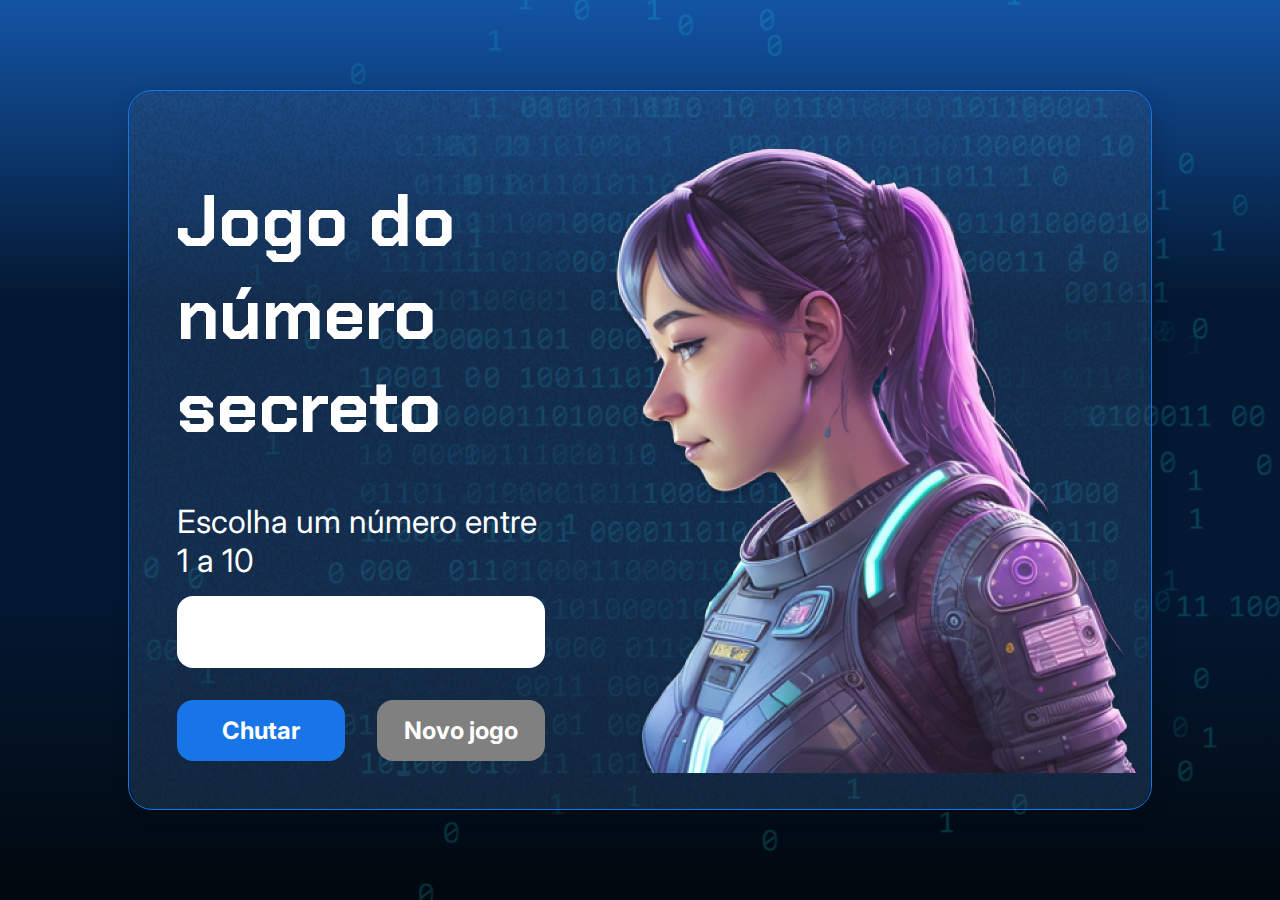
<file: Curso 2 - Lógica de programação explorando funções e listas/js-curso-2-aula_4/index.html>
<!DOCTYPE html>
<html lang="pt-br">

<head>
    <meta charset="UTF-8">
    <meta name="viewport" content="width=device-width, initial-scale=1.0">
    <script src="https://code.responsivevoice.org/responsivevoice.js"></script>
    <link rel="preconnect" href="https://fonts.googleapis.com">
    <link rel="preconnect" href="https://fonts.gstatic.com" crossorigin>
    <link href="https://fonts.googleapis.com/css2?family=Chakra+Petch:wght@700&family=Inter:wght@400;700&display=swap"
        rel="stylesheet">
    <link rel="stylesheet" href="style.css">
    <title>JS Game</title>
</head>

<body>

    <div class="container">
        <div class="container__conteudo">
            <div class="container__informacoes">
                <div class="container__texto">
                    <h1>Adivinhe o <span class="container__texto-azul">numero secreto</span></h1>
                    <p class="texto__paragrafo">Escolha um número entre 1 a 10</p>
                </div>
                <input type="number" min="1" max="10" class="container__input">
                <div class="chute container__botoes">
                    <button onclick="verificarChute()" class="container__botao">Chutar</button>
                    <button onclick="reiniciarJogo()" id="reiniciar" class="container__botao" disabled>Novo jogo</button>
                </div>
            </div>
            <img src="./img/ia.png" alt="Uma pessoa olhando para a esquerda" class="container__imagem-pessoa" />
        </div>
    </div>




    <script src="app.js" defer></script>
</body>

</html>
</file>
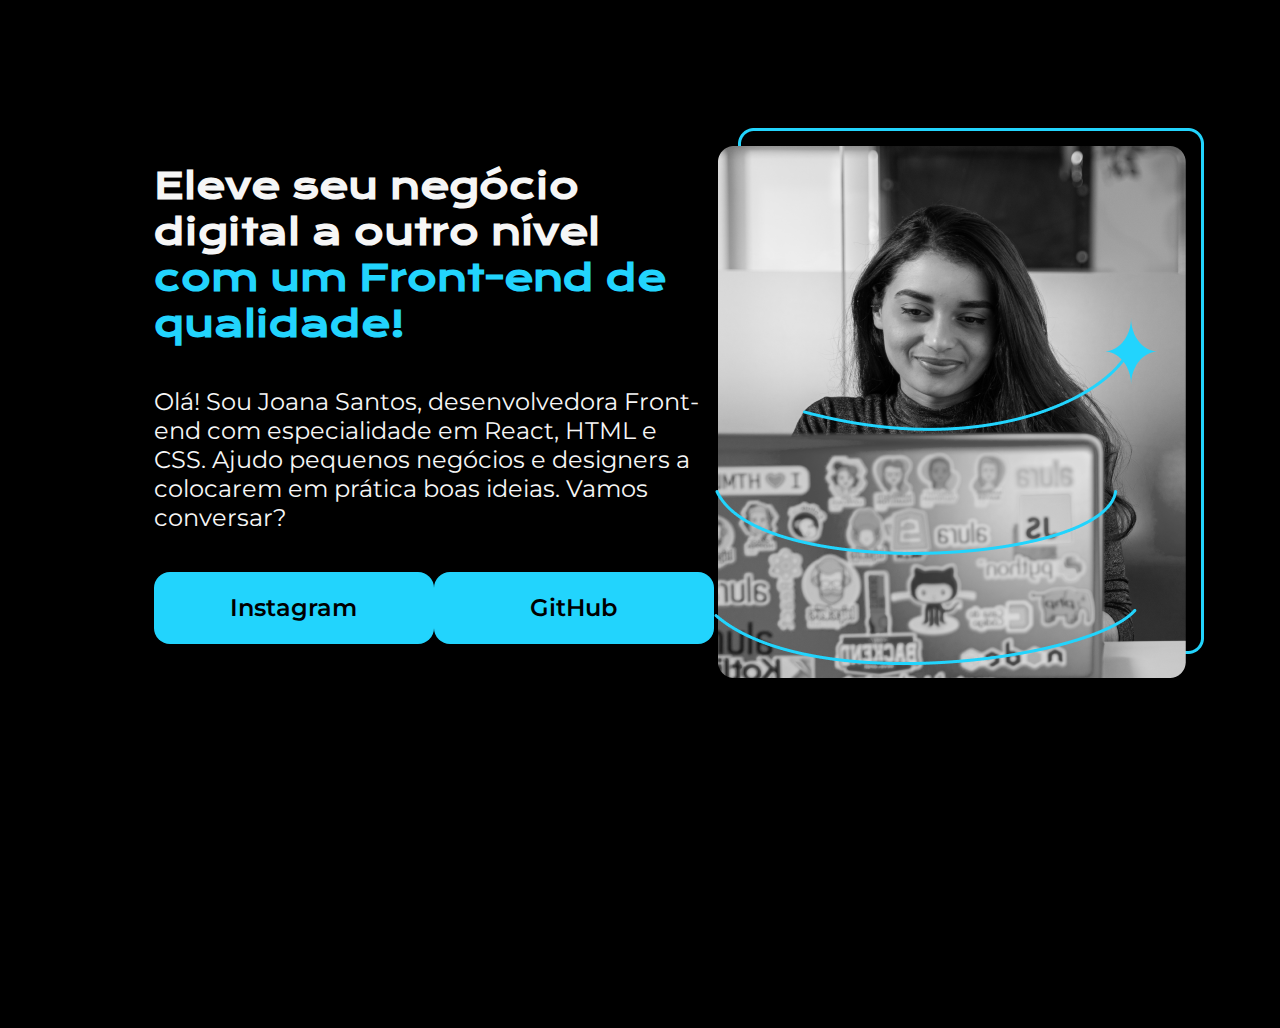
<file: Curso 3 - HTML e CSS ambientes de desenvolvimento estrutura de arquivos e tags/feito por mim/index.html>
<!DOCTYPE html>
<html lang="pt-br">
<head>
    <meta charset="UTF-8">
    <meta name="viewport" content="width=device-width, initial-scale=1.0">
    <title>Portfolio</title>
    <link rel="stylesheet" href="style.css" type="text/css">
</head>
<body>
    <header></header>
    <main class="apresentacao">
        <section class="apresentacao__conteudo">
            <h1 class="apresentacao__conteudo__titulo">Eleve seu negócio digital a outro nível <strong class="titulo-destaque">com um Front-end de qualidade!</strong></h1>
            <p class="apresentacao__conteudo__texto">Olá! Sou Joana Santos, desenvolvedora Front-end com especialidade em React, HTML e CSS. Ajudo pequenos negócios e designers a colocarem em prática boas ideias. Vamos conversar?</p>
            <div class="apresentacao__links">
                <a class="apresentacao__links__link" href="https://www.instagram.com">Instagram</a>
                <a class="apresentacao__links__link" href="https://www.github.com">GitHub</a>
            </div>
        </section>
        <img src="imagem.png" alt="foto de uma mulher em frente a um notebook.">
    </main>

</body>
</html>
</file>
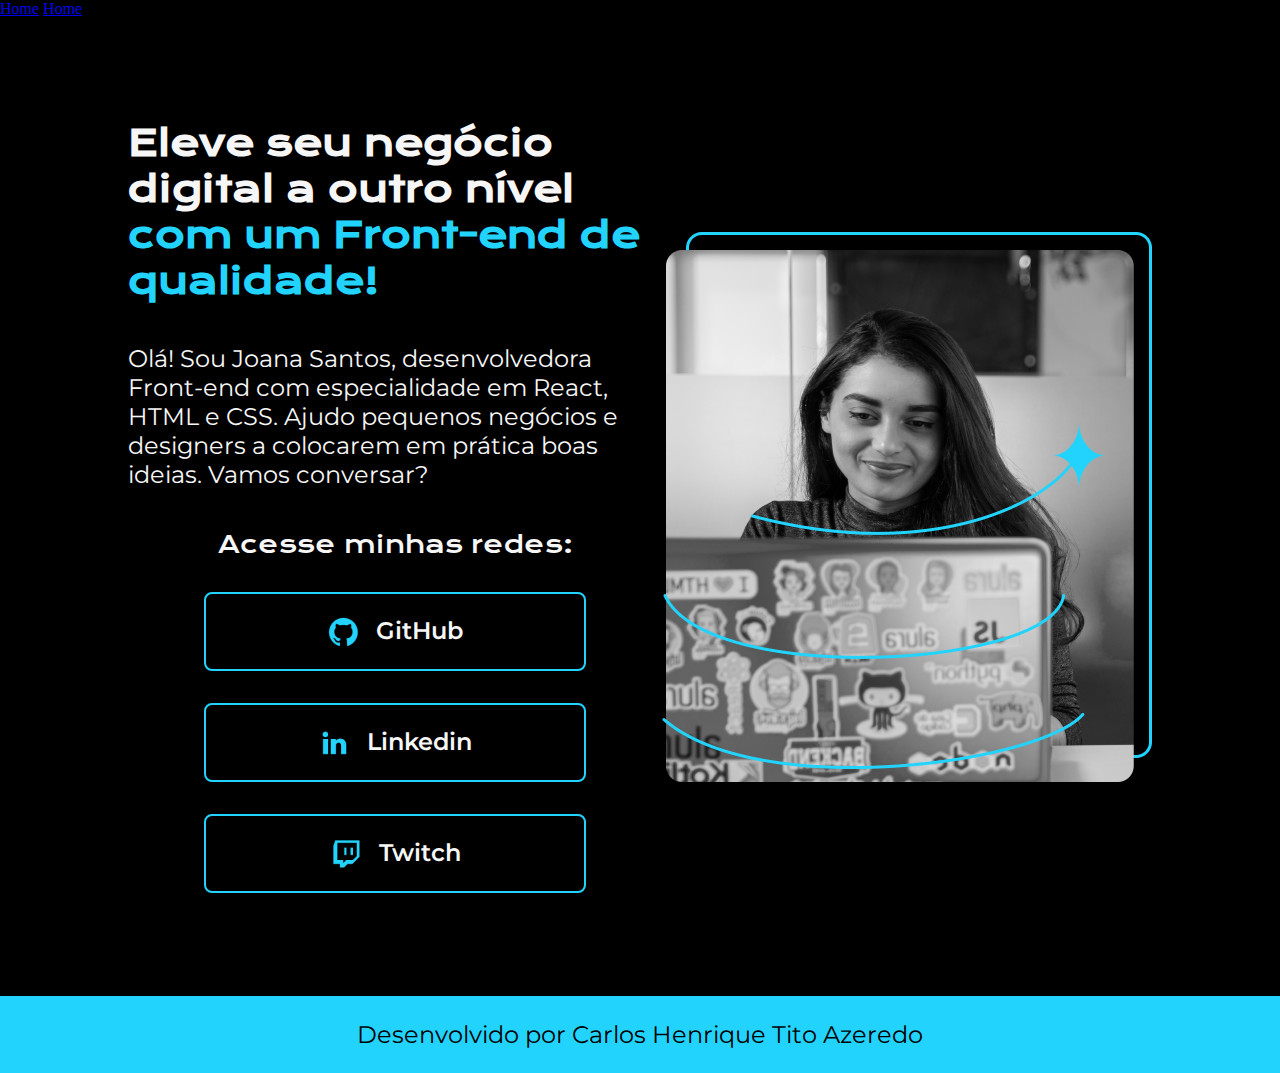
<file: Curso 5 - HTML e CSS cabeçalho - footer e variáveis CSS/feito por mim/index.html>
<!DOCTYPE html>
<html lang="pt-br">
<head>
    <meta charset="UTF-8">
    <meta name="viewport" content="width=device-width, initial-scale=1.0">
    <title>Portfolio</title>
    <link rel="stylesheet" href="style.css" type="text/css">
</head>
<body>
    <header class="cabecalho">
        <nav class="cabecalho__menu">
            <a href="#" class="cabecalho__menu__link">Home</a>
            <a href="#" class="cabecalho__menu__link">Home</a>
        </nav>
    </header>
    <main class="apresentacao">
        <section class="apresentacao__conteudo">
            <h1 class="apresentacao__conteudo__titulo">Eleve seu negócio digital a outro nível <strong class="titulo-destaque">com um Front-end de qualidade!</strong></h1>
            <p class="apresentacao__conteudo__texto">Olá! Sou Joana Santos, desenvolvedora Front-end com especialidade em React, HTML e CSS. Ajudo pequenos negócios e designers a colocarem em prática boas ideias. Vamos conversar?</p>
            <div class="apresentacao__links">
                <h2 class="apresentacao__links_subtitulo">Acesse minhas redes:</h2>
                <a class="apresentacao__links__link" href="https://www.github.com">
                    <img src="./assets/github.png" alt="github">
                    GitHub
                </a>
                <a class="apresentacao__links__link" href="https://www.linkedin.com">
                    <img src="./assets/linkedin.png" alt="linkedin">    
                    Linkedin
                </a>
                <a class="apresentacao__links__link" href="https://www.twitch.tv/">
                    <img src="./assets/twitch.png" alt="twitch">
                    Twitch
                </a>
            </div>
        </section>
        <img src="./assets/imagem.png" alt="foto de uma mulher em frente a um notebook.">
    </main>
    <footer class="rodape">
        <p>Desenvolvido por Carlos Henrique Tito Azeredo</p>
    </footer>
</body>
</html>
</file>
<file: Curso 2 - Lógica de programação explorando funções e listas/js-curso-2-aula_4/style.css>
* {
    box-sizing: border-box;
    margin: 0;
    padding: 0;
    color: white;
}

body {
    background: linear-gradient(#1354A5 0%, #041832 33.33%, #041832 66.67%, #01080E 100%);
    height: 100vh;
    display: flex;
    align-items: center;
    justify-content: center;
}


body::before {
    background-image: url("img/code.png");
    background-repeat: no-repeat;
    background-position: right;
    content: "";
    display: block;
    position: absolute;
    width: 100%;
    height: 100%;
    opacity: 0.4;
}

.container {
    width: 80%;
    height: 80%;
    display: flex;
    align-items: center;
    justify-content: space-between;
    border-radius: 24px;
    border: 1px solid #1875E8;
    box-shadow: 4px 4px 20px 0px rgba(1, 8, 14, 0.15);
    background-image: url("img/Ruido.png");
    background-size: 100% 100%;
    position: relative;
}


.container__conteudo {
    display: flex;
    align-items: center;
    position: absolute;
    bottom: 0;
}

.container__informacoes {
    flex: 1;
    padding: 3rem;
}

.container__botao {
    border-radius: 16px;
    background: #1875E8;
    padding: 16px 24px;
    width: 100%;
    font-size: 24px;
    font-weight: 700;
    border: none;
    margin-top: 2rem;
}

.container__texto {
    margin: 16px 0 16px 0;
}

.container__texto-azul {
    color: #1875E8;
}

.container__input {
    width: 100%;
    height: 72px;
    border-radius: 16px;
    background-color: #FFF;
    border: none;
    color: #1875E8;
    padding: 2rem;
    font-size: 24px;
    font-weight: 700;
    font-family: 'Inter', sans-serif;
}

.container__botoes {
    display: flex;
    gap: 2em;
}

h1 {
    font-family: 'Chakra Petch', sans-serif;
    font-size: 72px;
    padding-bottom: 3rem;
}

p,
button {
    font-family: 'Inter', sans-serif;
}

.texto__paragrafo {
    font-size: 32px;
    font-weight: 400;
}

button:disabled {
    background-color: gray;
}

@media screen and (max-width: 1250px) {

    h1 {
        font-size: 50px;
    }

    .container__botao {
        font-size: 16px;
    }


    .texto__paragrafo {
        font-size: 24px;
    }

    .container__imagem-pessoa {
        display: none;
    }

    .container__conteudo {
        display: block;
        position: inherit;
    }

    .container__informacoes {
        padding: 1rem
    }
}
</file>
<file: Curso 3 - HTML e CSS ambientes de desenvolvimento estrutura de arquivos e tags/feito por mim/style.css>
/* */
@import url('https://fonts.googleapis.com/css2?family=Krona+One&family=Montserrat:wght@400;600&display=swap');

*{
    margin: 0;
    padding: 0;
}


body{
    height: 100vh;
    box-sizing: border-box; /* evita que o conteudo saia do conteiner */
    background-color:black;
    color: #F6F6F6;
}

.titulo-destaque{
    color: #22D4FD;
}

.apresentacao{
    margin:10% 12%;
    display: flex; /* Faz com que o conteudo fique alinhado na mesma linha */
    align-items: center; /* Faz o conteudo do conteiner ficar centralizado dentro do conteiner */
    justify-content: space-between; /* Faz o conteudo ficar um em cada lado (um no lado esquerdo e o outro na direita)*/
}

.apresentacao__conteudo{
    width: 615px;
    display: flex;
    flex-direction: column; /* Faz os intes ficarem alinhados na vertical e de cima para baixo*/
    gap: 40px; /*Coloca espaços apenas entre os itens*/
}

.apresentacao__conteudo__titulo{
    font-size: 36px;
    font-family: "Krona One", sans-serif;
}

.apresentacao__conteudo__texto{
    font-size: 24px;
    font-family: "Montserrat", sans-serif;
}

.apresentacao__links{
    display: flex;
    justify-content: space-between;
}

.apresentacao__links__link{
    background-color: #22D4FD;
    width: 280px;
    text-align: center;
    border-radius: 16px;
    font-size: 24px;
    font-weight: 600;
    padding: 21.5px 0;
    text-decoration: none;
    color: #000000;
    font-family: 'Montserrat', sans-serif;
}
</file>
<file: Curso 5 - HTML e CSS cabeçalho - footer e variáveis CSS/feito por mim/style.css>
/* */
@import url('https://fonts.googleapis.com/css2?family=Krona+One&family=Montserrat:wght@400;600&display=swap');

*{
    margin: 0;
    padding: 0;
}


body{
    /* height: 100vh; */ /* Deixa o conteiner no tamanho da tela */
    box-sizing: border-box; /* evita que o conteudo saia do conteiner */
    background-color:black;
    color: #F6F6F6;
}

.cabecalho{
    
}

.titulo-destaque{
    color: #22D4FD;
}

.apresentacao{
    margin: 8% 10%;
    display: flex; /* Faz com que o conteudo fique alinhado na mesma linha */
    align-items: center; /* Faz o conteudo do conteiner ficar centralizado dentro do conteiner */
    justify-content: space-between; /* Faz o conteudo ficar um em cada lado (um no lado esquerdo e o outro na direita)*/
}

.apresentacao__conteudo{
    width: 615px;
    display: flex;
    flex-direction: column; /* Faz os intes ficarem alinhados na vertical e de cima para baixo*/
    gap: 40px; /*Coloca espaços apenas entre os itens*/
}

.apresentacao__conteudo__titulo{
    font-size: 36px;
    font-family: "Krona One", sans-serif;
}

.apresentacao__conteudo__texto{
    font-size: 24px;
    font-family: "Montserrat", sans-serif;
}

.apresentacao__links_subtitulo{
    font-family: 'Krona one', sans-serif;
    font-size: 24px;
    font-weight: 400;
}

.apresentacao__links{
    display: flex; /*Indica que sera usado o flexbox, e por padrão os elementos ficam na mesma linha*/
    justify-content: space-between; /* Faz o conteudo ficar um em cada lado (um no lado esquerdo e o outro na direita)*/
    flex-direction: column; /* Faz os intes ficarem alinhados na vertical e de cima para baixo*/
    align-items: center; /* Faz os itens ficarem alinhados no centro*/
    gap: 32px; /* Coloca espaçamento apenas entre os itens */
}

.apresentacao__links__link{
    /* background-color: #22D4FD; */
    display: flex;
    justify-content: center;
    gap: 16px;

    border: 2px solid #22D4FD;
    width: 378px;
    text-align: center;
    border-radius: 8px;
    font-size: 24px;
    font-weight: 600;
    padding: 21.5px 0;
    text-decoration: none;
    color: #F6F6F6;
    font-family: 'Montserrat', sans-serif;    
}

.apresentacao__links__link:hover{
    background-color: #272727;
}

.rodape{
    padding: 24px;
    color: #000000;
    background-color: #22D4FD;
    text-align: center;
    font-family: 'Montserrat', sans-serif;
    font-size: 24px;
    font-weight: 400;
}
</file>
